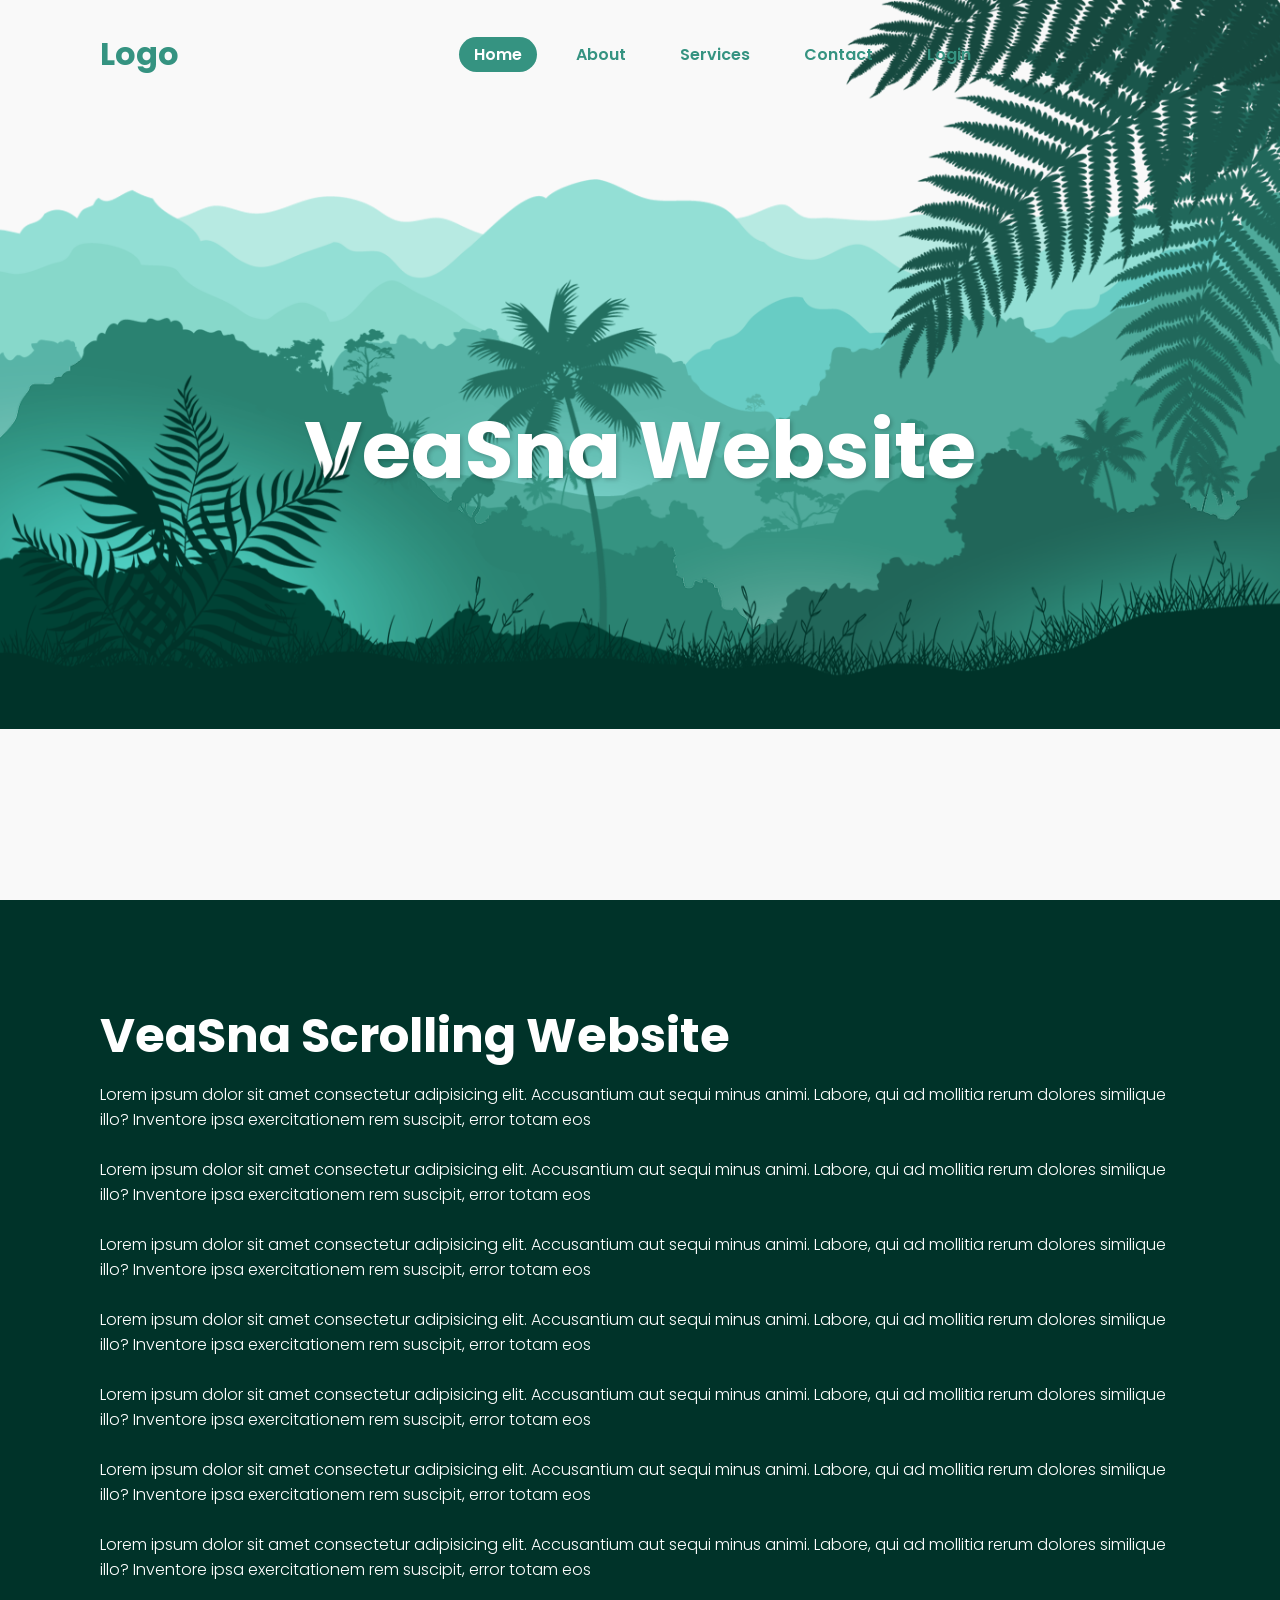
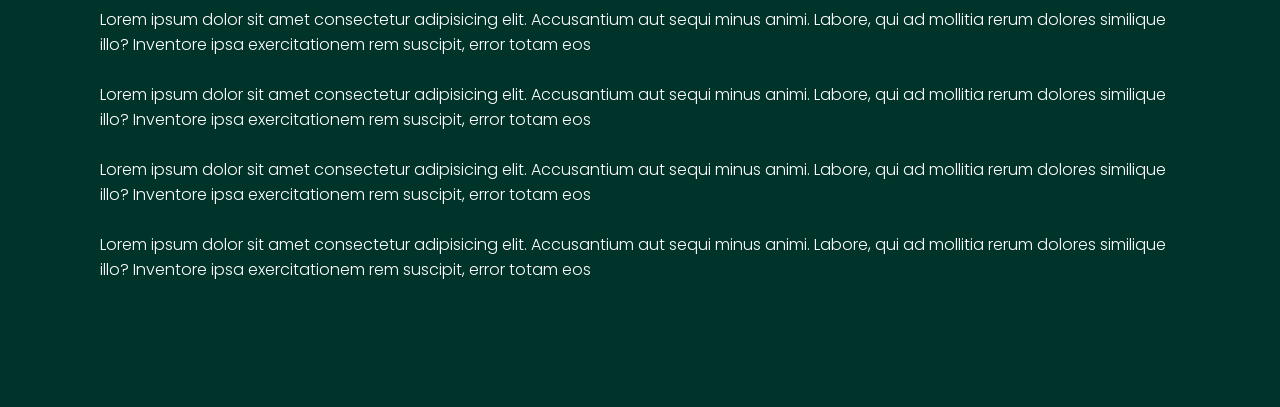
<file: index.html>
<!doctype html>
<html lang="en">
  <head>
    <meta charset="UTF-8" />
    <meta http-equiv="X-UA-Compatible" content="IE=edge" />
    <meta name="viewport" content="width=device-width, initial-scale=1.0" />
    <title>Parallax Scrolling Website | Codehal</title>
    <link rel="stylesheet" href="style.css" />
  </head>

  <body>
    <header>
      <h2 class="logo">Logo</h2>
      <nav class="navigation">
        <a href="#" class="active">Home</a>
        <a href="#">About</a>
        <a href="#">Services</a>
        <a href="#">Contact</a>
        <a href="#">Login</a>
      </nav>
    </header>

    <section class="veasna">
      <img src="IMG/hill1.png" id="hill1" />
      <img src="IMG/hill2.png" id="hill2" />
      <img src="IMG/hill3.png" id="hill3" />
      <img src="IMG/hill4.png" id="hill4" />
      <img src="IMG/hill5.png" id="hill5" />
      <img src="IMG/tree.png" id="tree" />
      <h2 id="text">VeaSna Website</h2>
      <img src="IMG/leaf.png" id="leaf" />
      <img src="IMG/plant.png" id="plant" />
    </section>

    <h1 class="ji"></h1>

    <section class="sec">
      <h2>VeaSna Scrolling Website</h2>
      <p>
        Lorem ipsum dolor sit amet consectetur adipisicing elit. Accusantium aut
        sequi minus animi. Labore, qui ad mollitia rerum dolores similique illo?
        Inventore ipsa exercitationem rem suscipit, error totam eos
        <br /><br />Lorem ipsum dolor sit amet consectetur adipisicing elit.
        Accusantium aut sequi minus animi. Labore, qui ad mollitia rerum dolores
        similique illo? Inventore ipsa exercitationem rem suscipit, error totam
        eos <br /><br />Lorem ipsum dolor sit amet consectetur adipisicing elit.
        Accusantium aut sequi minus animi. Labore, qui ad mollitia rerum dolores
        similique illo? Inventore ipsa exercitationem rem suscipit, error totam
        eos <br /><br />Lorem ipsum dolor sit amet consectetur adipisicing elit.
        Accusantium aut sequi minus animi. Labore, qui ad mollitia rerum dolores
        similique illo? Inventore ipsa exercitationem rem suscipit, error totam
        eos <br /><br />Lorem ipsum dolor sit amet consectetur adipisicing elit.
        Accusantium aut sequi minus animi. Labore, qui ad mollitia rerum dolores
        similique illo? Inventore ipsa exercitationem rem suscipit, error totam
        eos <br /><br />Lorem ipsum dolor sit amet consectetur adipisicing elit.
        Accusantium aut sequi minus animi. Labore, qui ad mollitia rerum dolores
        similique illo? Inventore ipsa exercitationem rem suscipit, error totam
        eos <br /><br />Lorem ipsum dolor sit amet consectetur adipisicing elit.
        Accusantium aut sequi minus animi. Labore, qui ad mollitia rerum dolores
        similique illo? Inventore ipsa exercitationem rem suscipit, error totam
        eos <br /><br />Lorem ipsum dolor sit amet consectetur adipisicing elit.
        Accusantium aut sequi minus animi. Labore, qui ad mollitia rerum dolores
        similique illo? Inventore ipsa exercitationem rem suscipit, error totam
        eos <br /><br />Lorem ipsum dolor sit amet consectetur adipisicing elit.
        Accusantium aut sequi minus animi. Labore, qui ad mollitia rerum dolores
        similique illo? Inventore ipsa exercitationem rem suscipit, error totam
        eos <br /><br />Lorem ipsum dolor sit amet consectetur adipisicing elit.
        Accusantium aut sequi minus animi. Labore, qui ad mollitia rerum dolores
        similique illo? Inventore ipsa exercitationem rem suscipit, error totam
        eos <br /><br />Lorem ipsum dolor sit amet consectetur adipisicing elit.
        Accusantium aut sequi minus animi. Labore, qui ad mollitia rerum dolores
        similique illo? Inventore ipsa exercitationem rem suscipit, error totam
        eos <br /><br />
      </p>
    </section>

    <script src="script.js"></script>
  </body>
</html>
</file>
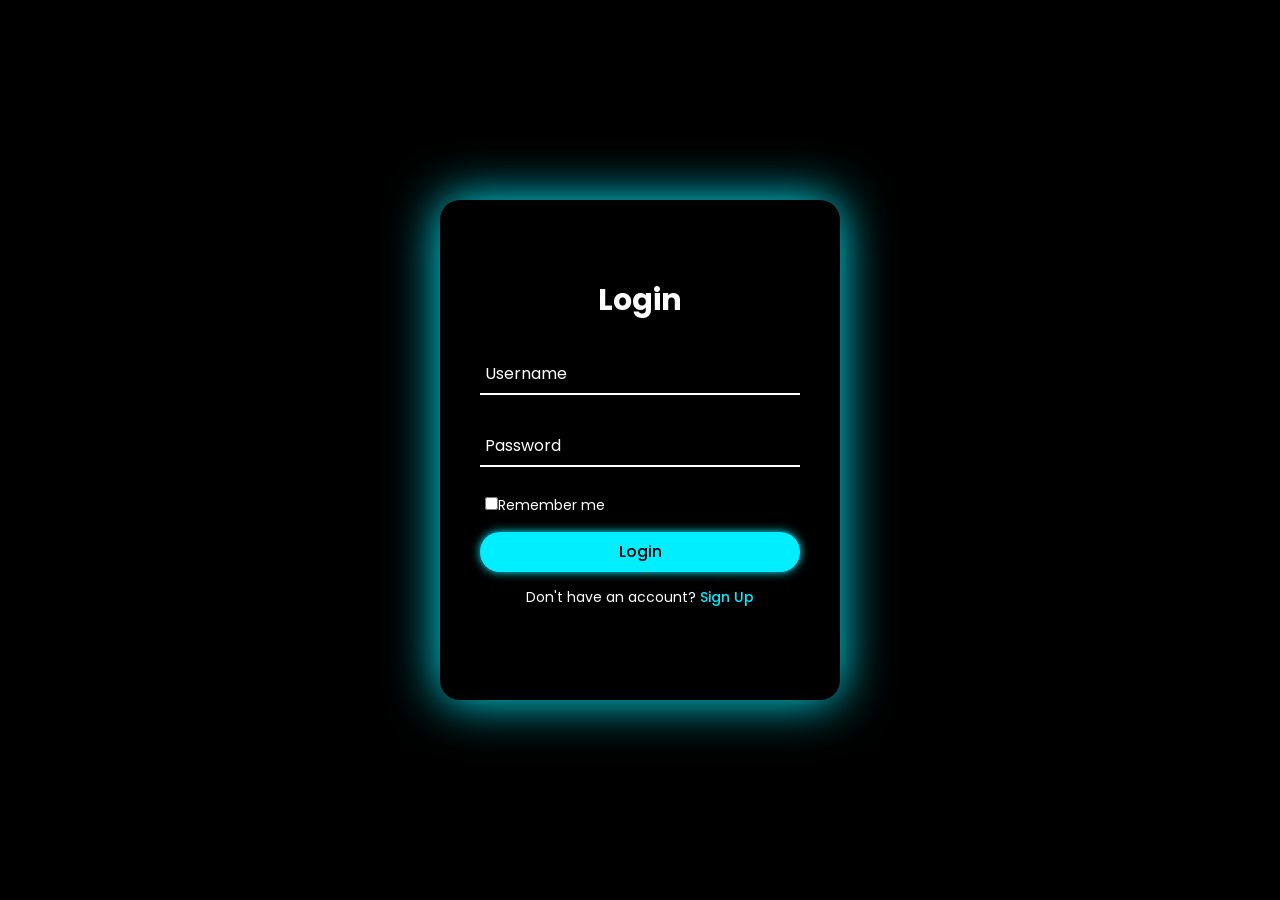
<file: Login/login.html>
<!doctype html>
<html lang="en">
  <head>
    <meta charset="UTF-8" />
    <meta name="viewport" content="width=device-width, initial-scale=1.0" />
    <title>Animated Login & Register</title>
    <link rel="stylesheet" href="style-login.css" />
  </head>
  <body>
    <!--  -->
    <div class="wrapper">
      <div class="form-wrapper sign-in">
        <form action="">
          <h2>Login</h2>
          <div class="input-group">
            <input type="text" required />
            <label for="">Username</label>
          </div>
          <div class="input-group">
            <input type="password" required />
            <label for="">Password</label>
          </div>
          <div class="remember">
            <label><input type="checkbox" />Remember me</label>
          </div>
          <button type="submit">Login</button>
          <div class="signUp-link">
            <p>
              Don't have an account?
              <a href="#" class="signUpBtn-link">Sign Up</a>
            </p>
          </div>
        </form>
      </div>
      <!--  -->
      <div class="form-wrapper sign-up">
        <form action="">
          <h2>Sign Up</h2>
          <div class="input-group">
            <input type="text" required />
            <label for="">Username</label>
          </div>
          <div class="input-group">
            <input type="text" required />
            <label for="">Email</label>
          </div>
          <div class="input-group">
            <input type="password" required />
            <label for="">Password</label>
          </div>
          <div class="remember">
            <label
              ><input type="checkbox" /> I agree to the terms &
              conditions</label
            >
          </div>
          <button type="submit">Sign Up</button>
          <div class="signUp-link">
            <p>
              Already have an account?
              <a href="#" class="signInBtn-link">Sign In</a>
            </p>
          </div>
        </form>
      </div>
    </div>
    <!--  -->
    <script src="script.js"></script>
  </body>
</html>
</file>
<file: style.css>
@import url("https://fonts.googleapis.com/css2?family=Poppins:wght@300;400;500;600;700;800;900&display=swap");

* {
  margin: 0;
  padding: 0;
  box-sizing: border-box;
  font-family: "Poppins", sans-serif;
}

body {
  background: #f9f9f9;
  min-height: 100vh;
  overflow-x: hidden;
}

header {
  position: absolute;
  top: 0;
  left: 0;
  width: 100%;
  padding: 30px 100px;
  display: flex;
  justify-content: flex-start;
  align-items: center;
  z-index: 100;
}

.logo {
  font-size: 2em;
  color: #359381;
  pointer-events: none;
  margin-right: 270px;
}

.navigation a {
  text-decoration: none;
  color: #359381;
  padding: 6px 15px;
  border-radius: 20px;
  margin: 0 10px;
  font-weight: 600;
}

.navigation a:hover,
.navigation a.active {
  background: #359381;
  color: #fff;
}

.veasna {
  position: relative;
  display: flex;
  justify-content: center;
  align-items: center;
  height: 100vh;
}

#text {
  position: absolute;
  font-size: 5em;
  color: #fff;
  text-shadow: 2px 2px 4px rgba(0, 0, 0, 0.2);
}

.veasna img {
  position: absolute;
  top: 0;
  left: 0;
  width: 100%;
  pointer-events: none;
}

.sec {
  position: relative;
  background: #003329;
  padding: 100px;
}

.sec h2 {
  font-size: 3em;
  color: #fff;
  margin-bottom: 10px;
}

.sec p {
  font-size: 1em;
  color: #fff;
  font-weight: 300;
}
</file>
<file: Login/style-login.css>
@import url("https://fonts.googleapis.com/css2?family=Poppins:wght@300;400;500;700;800;900;&display=swap");
* {
  margin: 0;
  padding: 0;
  box-sizing: border-box;
  font-family: "Poppins", sans-serif;
}

body {
  display: flex;
  justify-content: center;
  align-items: center;
  min-height: 100vh;
  background: #000000;
}

.wrapper {
  position: relative;
  width: 400px;
  height: 500px;
  background: #000;
  box-shadow: 0 0 50px #0ef;
  border-radius: 20px;
  padding: 40px;
  overflow: hidden;
}

.wrapper:hover {
  animation: animate 1s linear infinite;
}

@keyframes animate {
  100% {
    filter: hue-rotate(360deg);
  }
}

.form-wrapper {
  display: flex;
  justify-content: center;
  align-items: center;
  width: 100%;
  height: 100%;
  transition: 1s;
}
/* Err */
.wrapper.active .form-wrapper.sign-in {
  transform: translateY(-450px);
}

.wrapper .form-wrapper.sign-up {
  position: absolute;
  top: 450px;
  left: 0;
}

.wrapper.active .form-wrapper.sign-up {
  transform: translateY(-450px);
}

h2 {
  font-size: 30px;
  color: #fff;
  text-align: center;
}

.input-group {
  position: relative;
  margin: 30px 0;
  border-bottom: 2px solid #fff;
}

.input-group label {
  position: absolute;
  top: 50%;
  left: 5px;
  transform: translateY(-50%);
  color: #fff;
  font-size: 16px;
  pointer-events: none;
  transition: 0.5s;
}

.input-group input {
  width: 320px;
  height: 40px;
  padding: 0 5px;
  background: transparent;
  border: none;
  outline: none;
  color: #fff;
  font-size: 16px;
}

.input-group input:focus ~ label,
.input-group input:valid ~ label {
  top: -5px;
}

.remember {
  margin: -5px 0 15px 5px;
}

.remember label {
  color: #fff;
  font-size: 14px;
}

.remember label input {
  accent-color: #0ef;
}

button {
  position: relative;
  width: 100%;
  height: 40px;
  background: #0ef;
  box-shadow: 0 0 10px #0ef;
  font-size: 16px;
  color: #000;
  font-weight: 500;
  cursor: pointer;
  border-radius: 30px;
  border: none;
  outline: none;
}

.signUp-link {
  font-size: 14px;
  text-align: center;
  margin: 15px 0;
}

.signUp-link p {
  color: #fff;
}

.signUp-link p a {
  color: #0ef;
  text-decoration: none;
  font-weight: 500;
}

.signUp-link p a:hover {
  text-decoration: underline;
}
</file>
